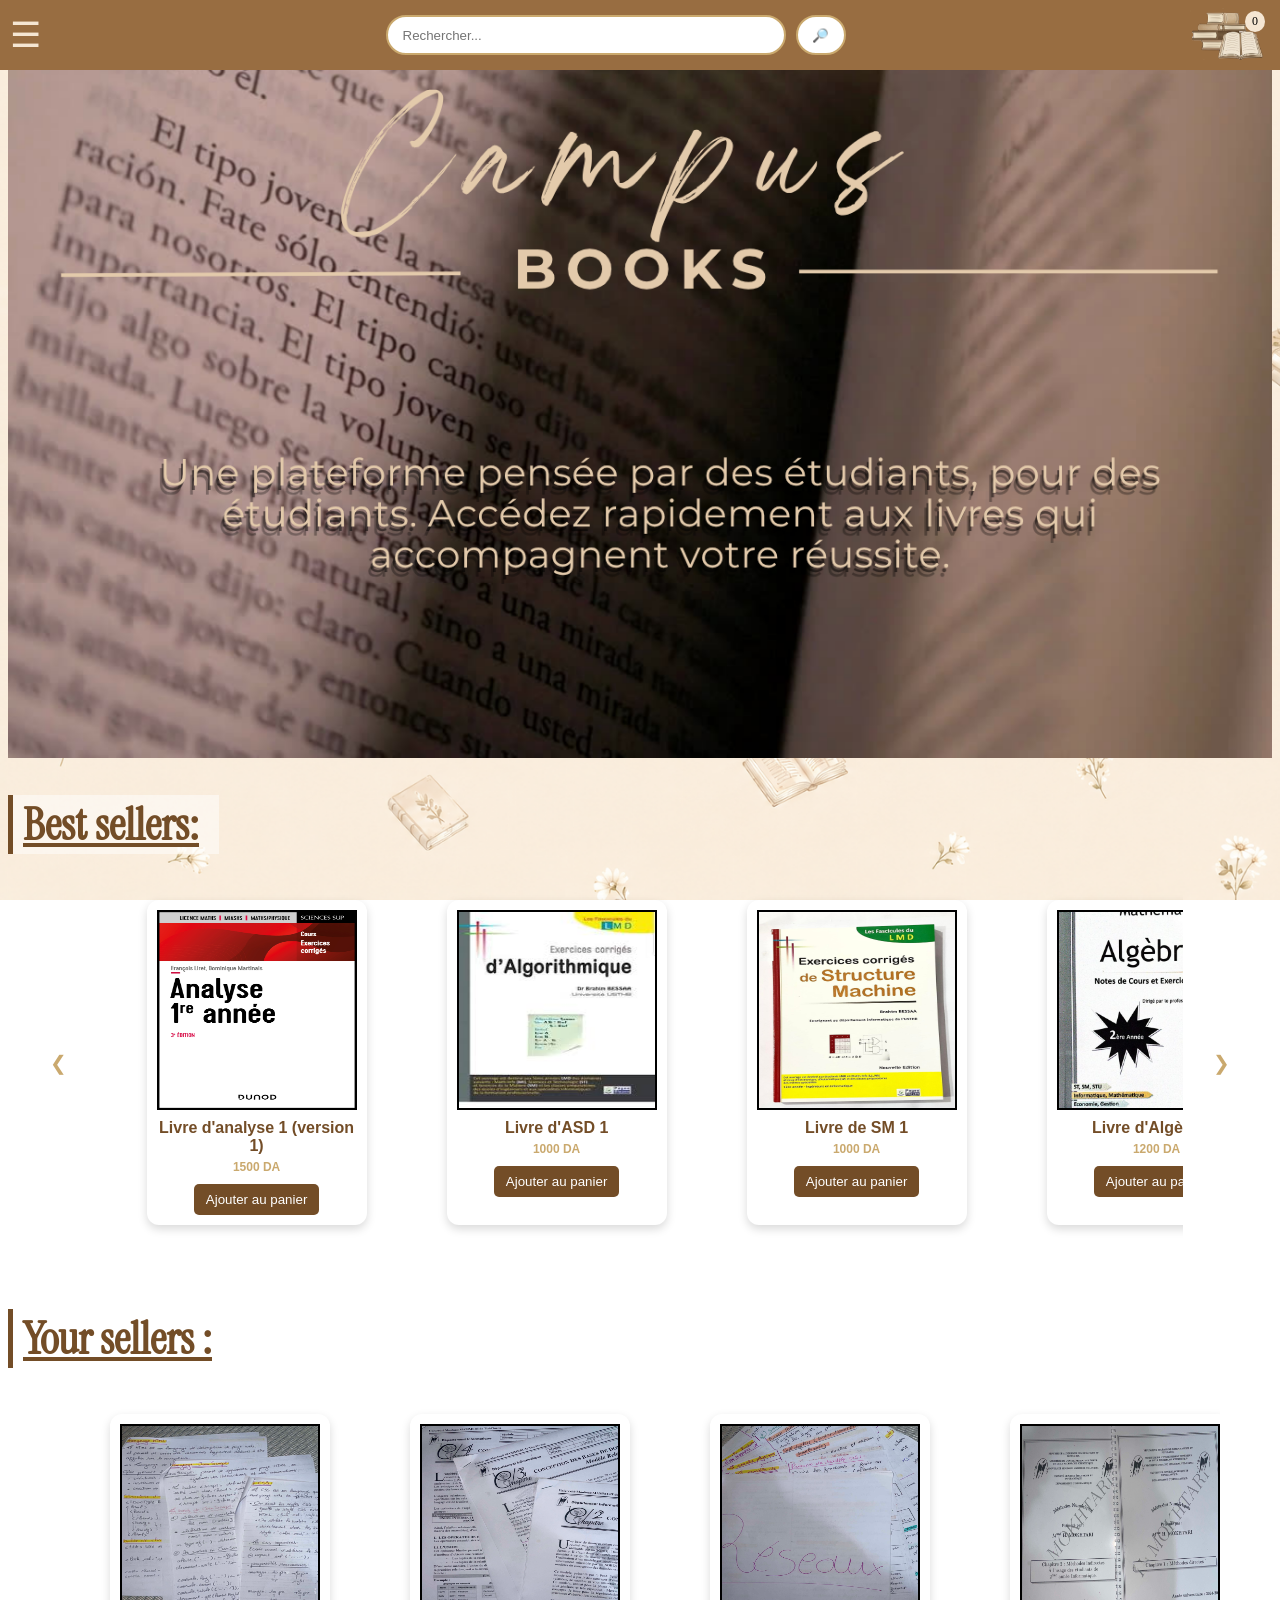
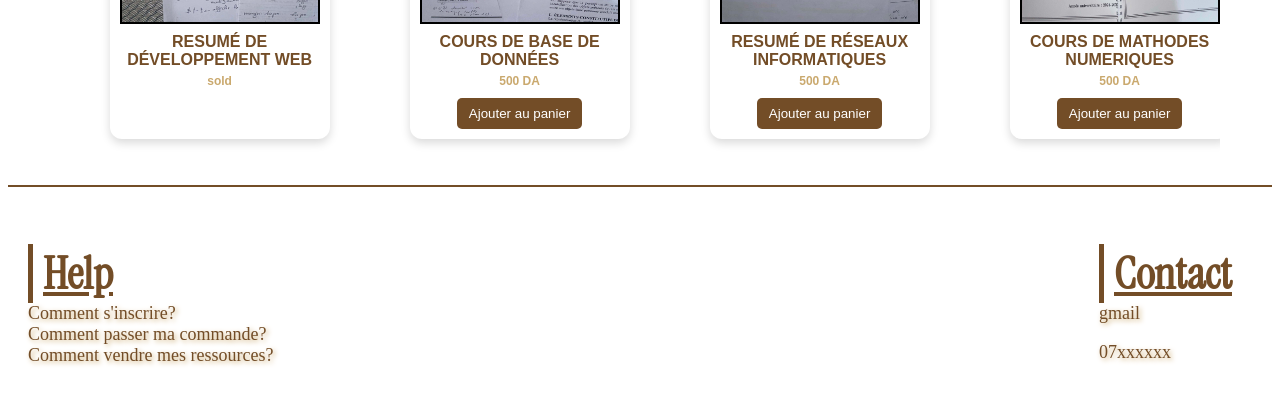
<file: index.html>
<!DOCTYPE html>
<html lang="en">
<head>
    <meta charset="UTF-8">
    <meta name="viewport" content="width=device-width, initial-scale=1.0">
    <title>PAGE ACCUEIL</title>
    <link rel="stylesheet" href="style/index.css">
</head>
<body>
    <!--menu de navigation-->
    <div class="contain">
        <div class="menu-nav">
            <nav>
                <div class="menu-btn" id="menuBtn">
                    ☰
                </div>
            </nav>
            <div class="menu" id="menu">
                <a href="index.html">Accueil</a>
                <a href="content/connexion.html" id="btnConnexion" target="_blank">Connexion</a>
                <a href="#" id="btnDeconnexion" style="display:none;">Déconnexion</a>
                <a href="content/produits.html">Tous les livres</a>
                <a href="content/vendre.html" target="_blank">Vendre</a>
                <a href="#help">Help</a>
                <a href="#contact">Contact</a>
            </div>
        </div>
        <div class="recherche ">
            <input type="text" id="recherche" placeholder="Rechercher...">
            <button type="submit">🔎</button>
        </div>
        <div class="panier">
            <a href="content/panier.html" class="cart-icon">
                    <img src="pics/backgrounds/book.png" width="80" height="80" id="img-panier">
                    <span id="cartCount">0</span>
            </a>
        </div>
    </div>

    <div class="image-accueil">
        <img src="pics/backgrounds/livvreAcueil.png" alt="Image d'accueil">
    </div>
    <!--haut-->
    <!--h1>Campus</h1>
    <p id="desc">UMMTO LIB rassemble tout le nécessaire pour réussir vos études en informatique : livres scolaires, résumés de cours et ressources utiles. Achetez, partagez et valorisez vos propres contenus au sein d'une communauté étudiante.</p>
-->
    <!--livres-->
    <h2>Best sellers: </h2>
    <div class="slider-container">
        <button class="arrow left" onclick="scrollBooks(-0.5)">❮</button>

        <div class="books-wrapper" id="booksWrapper">
            <div class="books">
                <figure class="book">
                    <img src="pics/BOOKS/L1_ANALYSE1.jpg" alt="livre analyse 1 version 1" width="200" height="200"> 
                    <figcaption>
                        <b>Livre d'analyse 1 (version 1)</b><br>
                        <span class="prix">1500 DA</span>
                    </figcaption>
                    <button class="add-to-cart" onclick="addToCart('Livre d\'analyse 1 (version 1)', 1500)">Ajouter au panier</button>
                </figure>
           
                <figure class="book">
                    <img src="pics/BOOKS/L1_ASD1.jpg" alt="livre d'ASD 1" width="200" height="200"> 
                    <figcaption>
                        <b>Livre d'ASD 1 </b><br>
                        <span class="prix">1000 DA</span>
                    </figcaption>
                    <button class="add-to-cart" onclick="addToCart('Livre d\'ASD 1 ', 1000)">Ajouter au panier</button>
                </figure>
             
                <figure class="book">
                    <img src="pics/BOOKS/L1_SM1.jpg" alt="livre de SM 1" width="200" height="200"> 
                    <figcaption>
                        <b>Livre de SM 1</b><br>
                        <span class="prix">1000 DA</span>
                    </figcaption>
                    <button class="add-to-cart" onclick="addToCart('Livre de SM 1', 1000)">Ajouter au panier</button>
                </figure>
                
                <figure class="book">
                    <img src="pics/BOOKS/L1_ALGEBRE2.jpg" alt="livre d'Algèbre 2" width="200" height="200"> 
                    <figcaption>
                        <b>Livre d'Algèbre 2</b><br>
                        <span class="prix">1200 DA</span>
                    </figcaption>
                    <button class="add-to-cart" onclick="addToCart('Livre d\'Algèbre 2', 1200)">Ajouter au panier</button>
                </figure>
                
                <figure class="book">
                    <img src="pics/BOOKS/L2_REZ.jpg" alt="livre de réseaux informatiques" width="200" height="200"> 
                    <figcaption>
                        <b>Livre de Réseaux Informatiques</b><br>
                        <span class="prix">1000 DA</span>
                    </figcaption>
                    <button class="add-to-cart" onclick="addToCart('Livre de Réseaux Informatiques', 1000)">Ajouter au panier</button>
                </figure>
                
                <figure class="book">
                    <img src="pics/BOOKS/L2_THL.jpg" alt="livre de théorie des langages" width="200" height="200"> 
                    <figcaption>
                        <b>Livre de Théorie des Langages</b><br>
                        <span class="prix">1000 DA</span>
                    </figcaption>
                    <button class="add-to-cart" onclick="addToCart('Livre de Théorie des Langages', 1000)">Ajouter au panier</button>
                </figure>
            </div>
        </div> 

        <button class="arrow right" onclick="scrollBooks(0.5)">❯</button>
    </div>

    <h2>Your sellers :</h2>

<div class="slider-container sellers-slider">
    <button class="arrow left" onclick="scrollSellers(-0.5)">❮</button>

    <div class="books-wrapper" id="sellersWrapper">
        <div class="books">
            <figure class="book">
                <img src="pics/BOOKS/RESUME_DEV (1).jpg" alt="resumé de développement web" width="200" height="200">
                <figcaption>
                    <b>RESUMÉ DE DÉVELOPPEMENT WEB</b><br>
                    <span class="prix">sold</span>
                </figcaption>
            </figure>

            <figure class="book">
                <img src="pics/BOOKS/COURS_BDD.jpg" alt="cours de base de données" width="200" height="200">
                <figcaption>
                    <b>COURS DE BASE DE DONNÉES</b><br>
                    <span class="prix">500 DA</span>
                </figcaption>
                <button class="add-to-cart" onclick="addToCart('COURS DE BASE DE DONNÉES', 500)">Ajouter au panier</button>
            </figure>

            <figure class="book">
                <img src="pics/BOOKS/RESUME_REZ.jpg" alt="resumé de réseaux informatiques" width="200" height="200">
                <figcaption>
                    <b>RESUMÉ DE RÉSEAUX INFORMATIQUES</b><br>
                    <span class="prix">500 DA</span>
                </figcaption>
                <button class="add-to-cart" onclick="addToCart('RESUMÉ DE RÉSEAUX INFORMATIQUES', 500)">Ajouter au panier</button>
            </figure>

            <figure class="book">
                <img src="pics/BOOKS/COURS_MN.jpg" alt="cours de mathodes numeriques" width="200" height="200">
                <figcaption>
                    <b>COURS DE MATHODES NUMERIQUES</b><br>
                    <span class="prix">500 DA</span>
                </figcaption>
                <button class="add-to-cart" onclick="addToCart('COURS DE MATHODES NUMERIQUES', 500)">Ajouter au panier</button>
            </figure>
        </div>
    </div>

    <button class="arrow right" onclick="scrollSellers(0.5)">❯</button>
</div>

    <div class="container">
        <div class="gauche">
            <h2 id="help">Help</h2>
            <a href="content/aide.html#inss" target="_blank">Comment s'inscrire?</a><br>
            <a href="content/aide.html#cmmd" target="_blank">Comment passer ma commande?</a><br>
            <a href="content/aide.html#sll" target="_blank">Comment vendre mes ressources?</a><br>
        </div>
        <div class="droit">
            <h2 id="contact">Contact</h2>
            <a href="ppp">gmail</a>
            <p>07xxxxxx</p>
        </div>
    </div>

    <script src="javascript/index.js"></script>

</body>
</html>
</file>
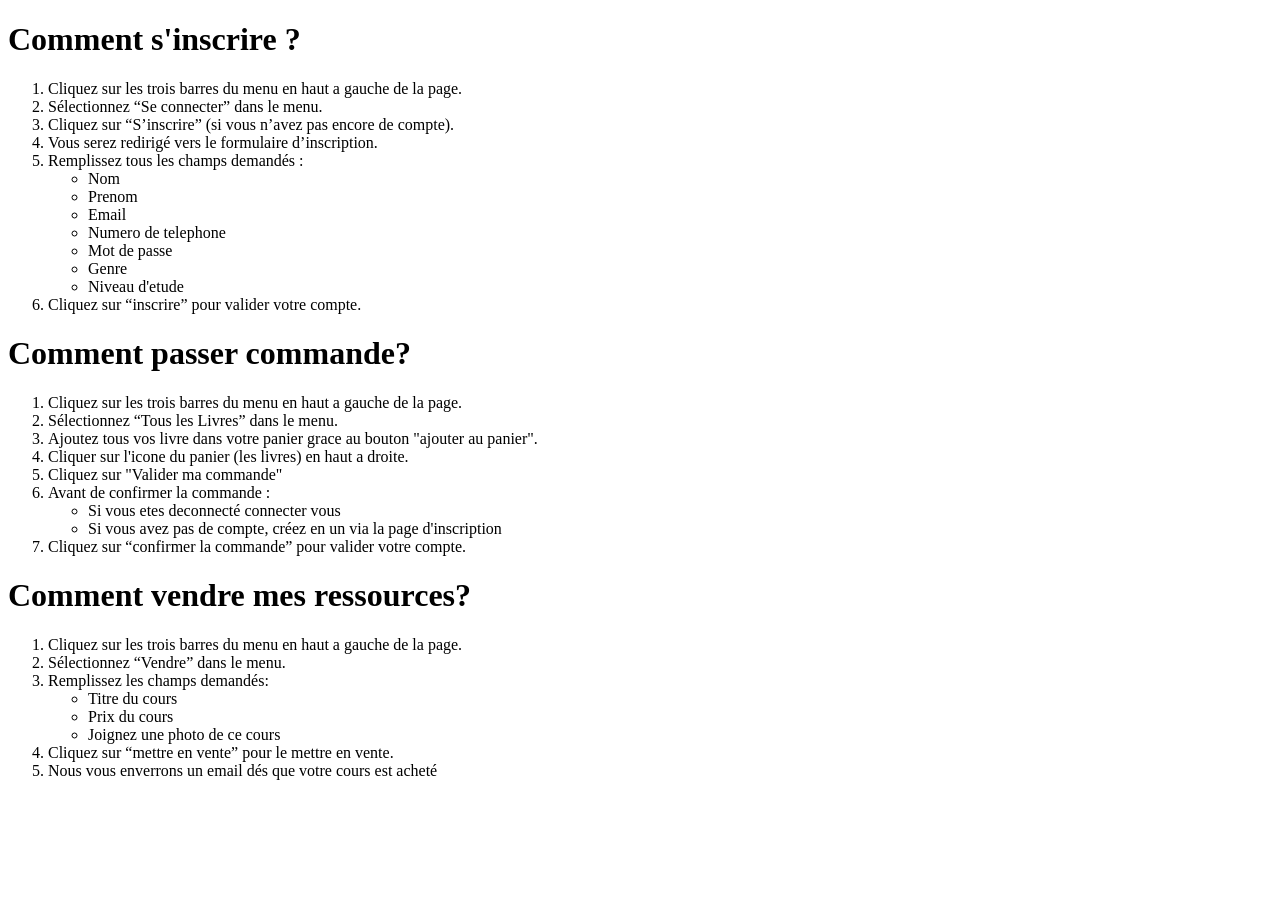
<file: content/aide.html>
<!DOCTYPE html>
<html>
    <head>
        <meta charset="UTF-8">
        <meta name="viewport" content="width=device-width, initial-scale=1.0">
        <title>PAGE D'AIDE</title>
    </head>
    <body>
        <h1 id="inss">Comment s'inscrire ?</h1>
        <ol>
            <li>Cliquez sur les trois barres du menu en haut a gauche de la page.</li>
            <li>Sélectionnez “Se connecter” dans le menu.</li>
            <li>Cliquez sur “S’inscrire” (si vous n’avez pas encore de compte).</li>
            <li>Vous serez redirigé vers le formulaire d’inscription.</li>
            <li>Remplissez tous les champs demandés :
                <ul>
                    <li>Nom</li>
                    <li>Prenom</li>
                    <li>Email</li>
                    <li>Numero de telephone</li>
                    <li>Mot de passe</li>
                    <li>Genre</li>
                    <li>Niveau d'etude</li>
                </ul>
            </li>
            <li>Cliquez sur “inscrire” pour valider votre compte.</li>
        </ol>

        <h1 id="cmmd">Comment passer commande?</h1>
        <ol>
            <li>Cliquez sur les trois barres du menu en haut a gauche de la page.</li>
            <li>Sélectionnez “Tous les Livres” dans le menu.</li>
            <li>Ajoutez tous vos livre dans votre panier grace au bouton "ajouter au panier".</li>
            <li>Cliquer sur l'icone du panier (les livres) en haut a droite.</li>
            <li>Cliquez sur "Valider ma commande"</li>
            <li>Avant de confirmer la commande :
                <ul>
                    <li>Si vous etes deconnecté connecter vous</li>
                    <li>Si vous avez pas de compte, créez en un via la page d'inscription</li>
                </ul>
            </li>
            <li>Cliquez sur “confirmer la commande” pour valider votre compte.</li>
        </ol>

        <h1 id="sll">Comment vendre mes ressources?</h1>
        <ol>
            <li>Cliquez sur les trois barres du menu en haut a gauche de la page.</li>
            <li>Sélectionnez “Vendre” dans le menu.</li>
            <li>Remplissez les champs demandés: 
                <ul>
                    <li>Titre du cours</li>
                    <li>Prix du cours</li>
                    <li>Joignez une photo de ce cours</li>
                </ul>
            </li>
            <li>Cliquez sur “mettre en vente” pour le mettre en vente.</li>
            <li>Nous vous enverrons un email dés que votre cours est acheté</li>
        </ol>
    </body>
</html>
</file>
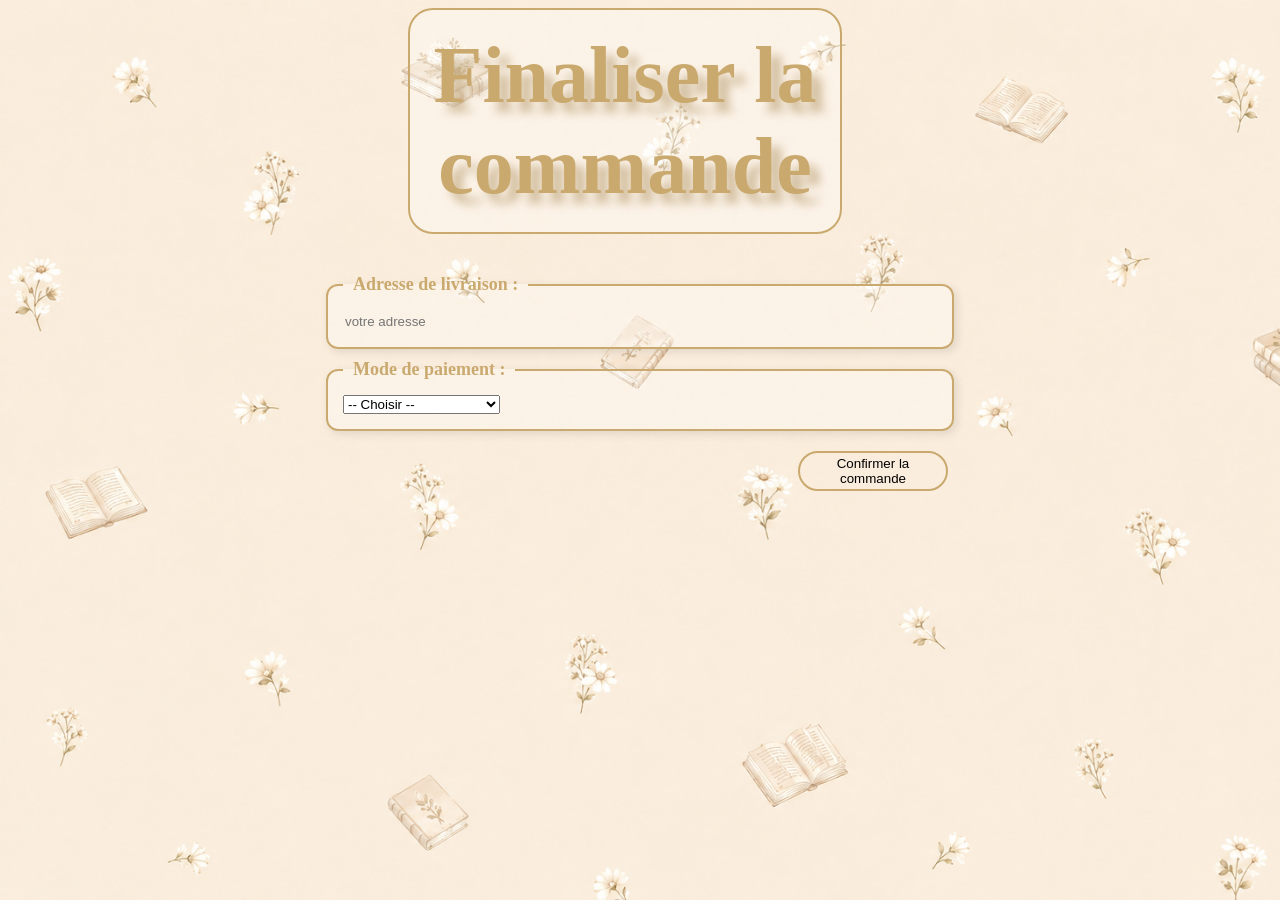
<file: content/commande.html>
<!DOCTYPE html>
<html lang="fr">
<head>
    <meta charset="UTF-8">
    <meta name="viewport" content="width=device-width, initial-scale=1.0">
    <title>Commande</title>
    <link rel="stylesheet" href="../style/formulaire.css">
</head>
<body>

<h1>Finaliser la commande</h1>

<div class="centre">

    <fieldset>
        <legend>Adresse de livraison :</legend>
        <input type="text" id="adresse" name="adresse" placeholder="votre adresse">
    </fieldset>

    <fieldset>
        <legend>Mode de paiement :</legend>
        <select id="paiement" onchange="afficherCarte()">
        <option value="">-- Choisir --</option>
        <option value="cash">Paiement à la livraison</option>
        <option value="card">Carte bancaire</option>
    </select>
    </fieldset>

    <div id="carteSection" style="display:none;">
        <fieldset>
            <legend>Numéro de carte :</legend>
            <input type="text" id="numCarte" placeholder="1234 5678 9012 3456">
        </fieldset>

        <fieldset>
            <legend>Date d'expiration :</legend>
            <input type="month" id="exp">
        </fieldset>
        
        <fieldset>
            <legend>CVV ::</legend>
            <input type="text" id="cvv" placeholder="123">
        </fieldset>
    </div>

    <button onclick="confirmerCommande()">Confirmer la commande</button>

</div>

<script src="../javascript/commande.js"></script>

</body>
</html>
</file>
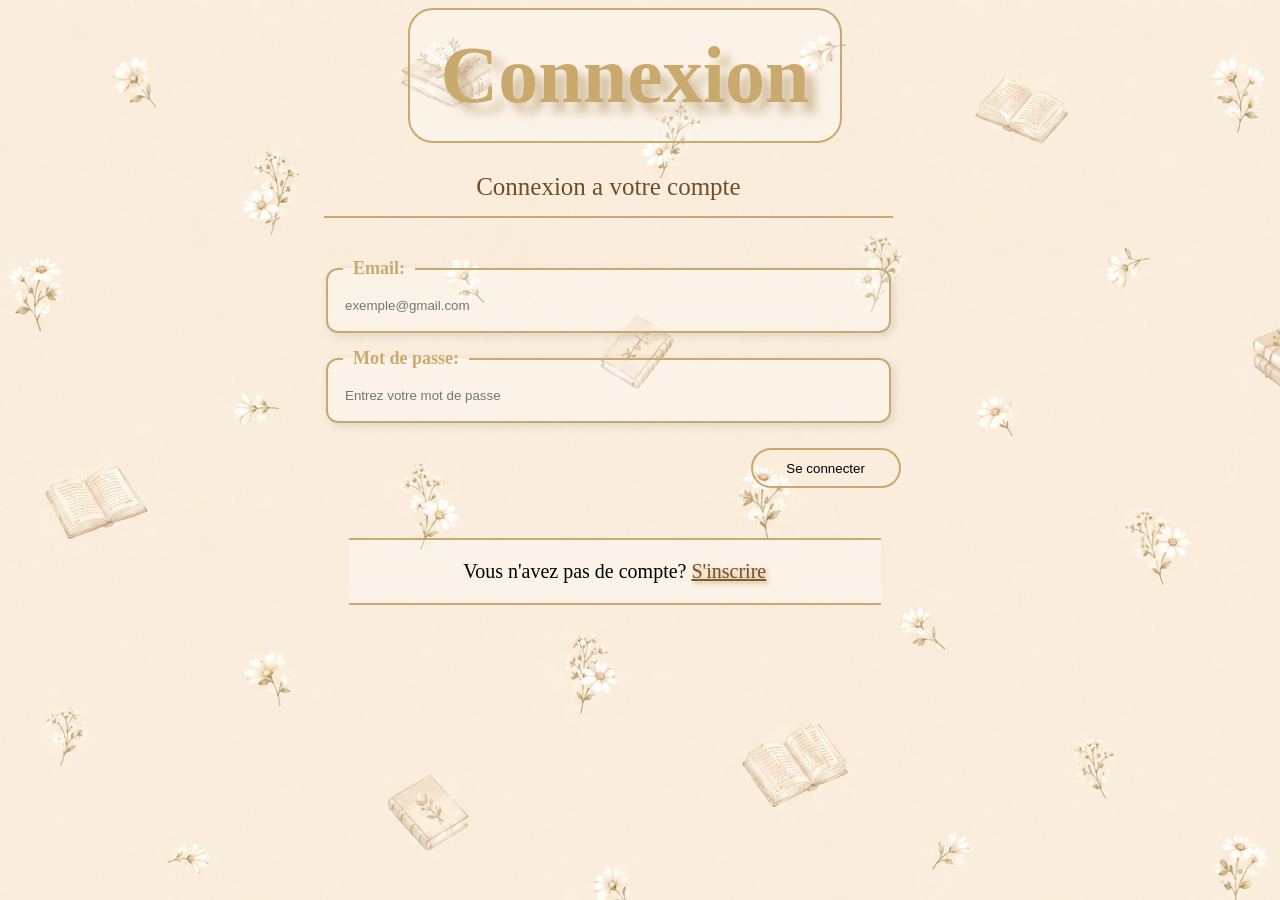
<file: content/connexion.html>
<!DOCTYPE html>
<html lang="en">
    <head>
        <meta charset="UTF-8">
        <meta name="viewport" content="width=device-width, initial-scale=1.0">
        <title>PAGE CONNEXION</title>
        <link rel="stylesheet" href="../style/formulaire.css">
    </head>
    <body>
        <h1>Connexion</h1>
        <div class="centre">
            <form action="" method="post">
                <p>Connexion a votre compte</p>
                <fieldset>
                    <legend>Email:</legend>
                    <input type="email" id="email" name="email" placeholder="exemple@gmail.com"> 
                </fieldset>
                <fieldset>
                    <legend>Mot de passe:</legend>
                    <input type="password" id="password" name="password" placeholder="Entrez votre mot de passe" required>
                </fieldset>
                <button type="submit">Se connecter</button>
            </form>
            <div class="messages">
                <p>Vous n'avez pas de compte? <a href="inscription.html" target="_blank">S'inscrire</a></p>
            </div>
        </div>
        <script src="../javascript/formulaire.js"></script>
    </body>

</html>
</file>
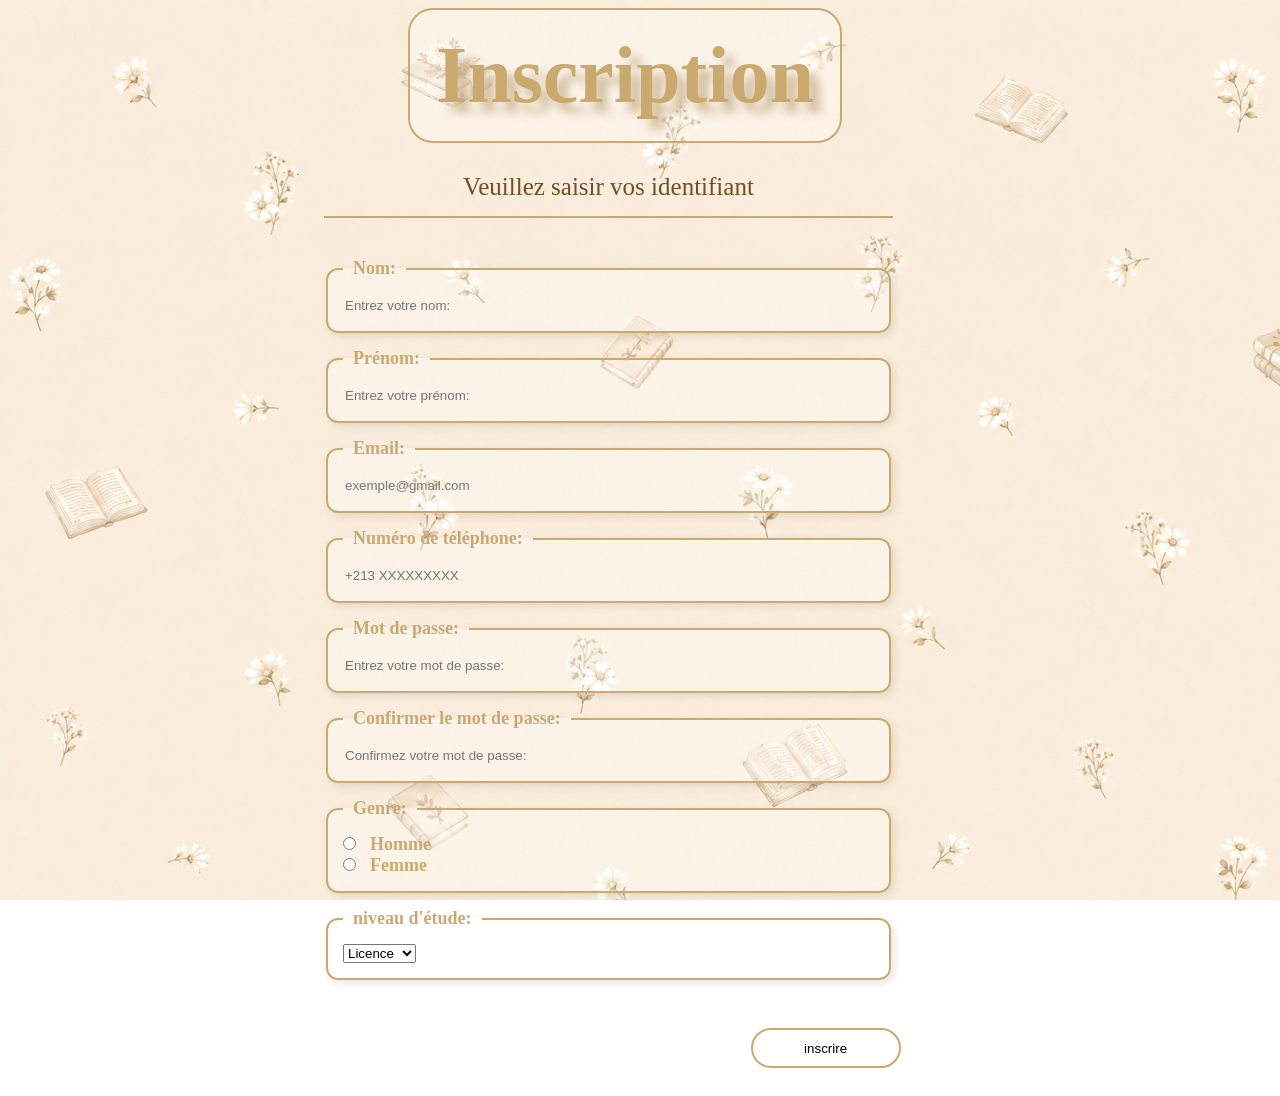
<file: content/inscription.html>
<!DOCTYPE html>
<html lang="en">
    <head>
        <meta charset="UTF-8">
        <meta name="viewport" content="width=device-width, initial-scale=1.0">
        <title>PAGE INSCRIPTION</title>
        <link rel="stylesheet" href="../style/formulaire.css">
    </head>
        <body>
            <h1>Inscription</h1>
            <div class="centre ">
            <form action="#" method="post">  
                <p>Veuillez saisir vos identifiant </p>
                <fieldset>
                    <legend>Nom:</legend>
                    <input type="text" id="nom" name="nom" placeholder="Entrez votre nom:">
                </fieldset>
                <fieldset>
                    <legend>Prénom:</legend>
                    <input type="text" id="prenom" name="prenom" placeholder="Entrez votre prénom:">
                </fieldset>
                <fieldset>
                    <legend>Email:</legend>
                    <input type="email" id="email" name="email" placeholder="exemple@gmail.com"> 
                </fieldset>
                <fieldset>
                    <legend>Numéro de téléphone:</legend>
                    <input type="tel" id="numero" name="numero" placeholder="+213 XXXXXXXXX">
                </fieldset>
                <fieldset>
                    <legend>Mot de passe:</legend>
                    <input type="password" id="password" name="password" placeholder="Entrez votre mot de passe:">
                </fieldset>
                <fieldset>
                    <legend>Confirmer le mot de passe:</legend>
                    <input type="password" id="confirm_password" name="confirm_password" placeholder="Confirmez votre mot de passe:">
                </fieldset>
                <fieldset>
                    <legend>Genre:</legend>
                    <input type="radio" id="homme" name="genre" value="homme">
                    <label for ="homme">Homme</label>
                    <br>
                    <input type="radio" id="femme" name="genre" value="femme">
                    <label for="femme">Femme</label>
                </fieldset>
                <fieldset>
                    <legend>niveau d'étude:</legend>
                    <select id="niveau" name="niveau">
                        <option value="Licence">Licence</option>
                        <option value="Master">Master</option>
                        <option value="Doctorat">Doctorat</option>
                    </select>
                </fieldset>
                <br>
                
                <button type="submit">inscrire</button>
            </form>
        </div>
        <script src="../javascript/formulaire.js"></script>
    </body>
</html>
</file>
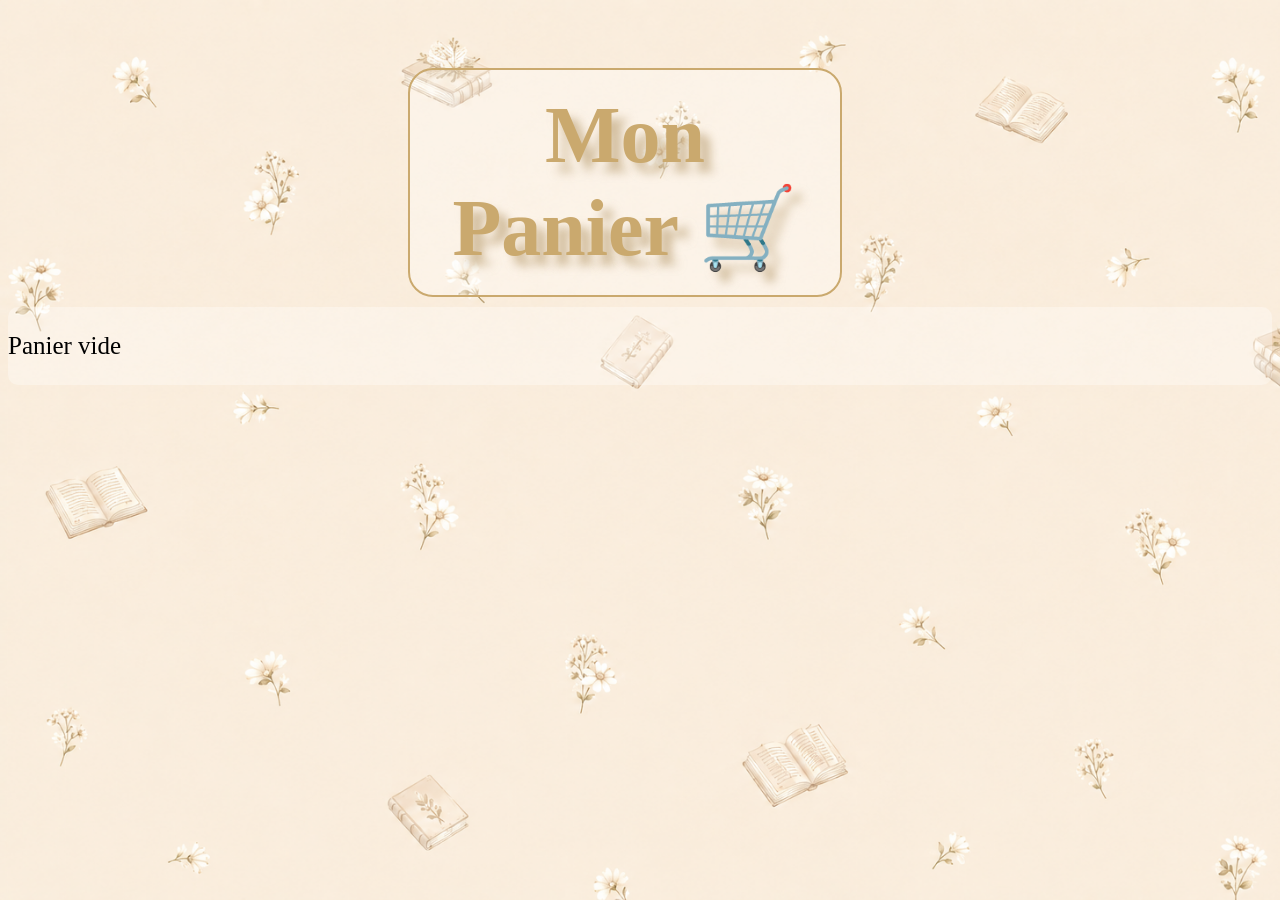
<file: content/panier.html>
<!DOCTYPE html>
<html lang="en">
<head>
    <meta charset="UTF-8">
    <meta name="viewport" content="width=device-width, initial-scale=1.0">
    <title>Mon Panier</title>
    <link rel="stylesheet" href="../style/panier.css">
</head>
<body>

<h1>Mon Panier 🛒</h1>

<div id="cartItems"></div>

<script src="../javascript/panier.js"></script>

</body>
</html>
</file>
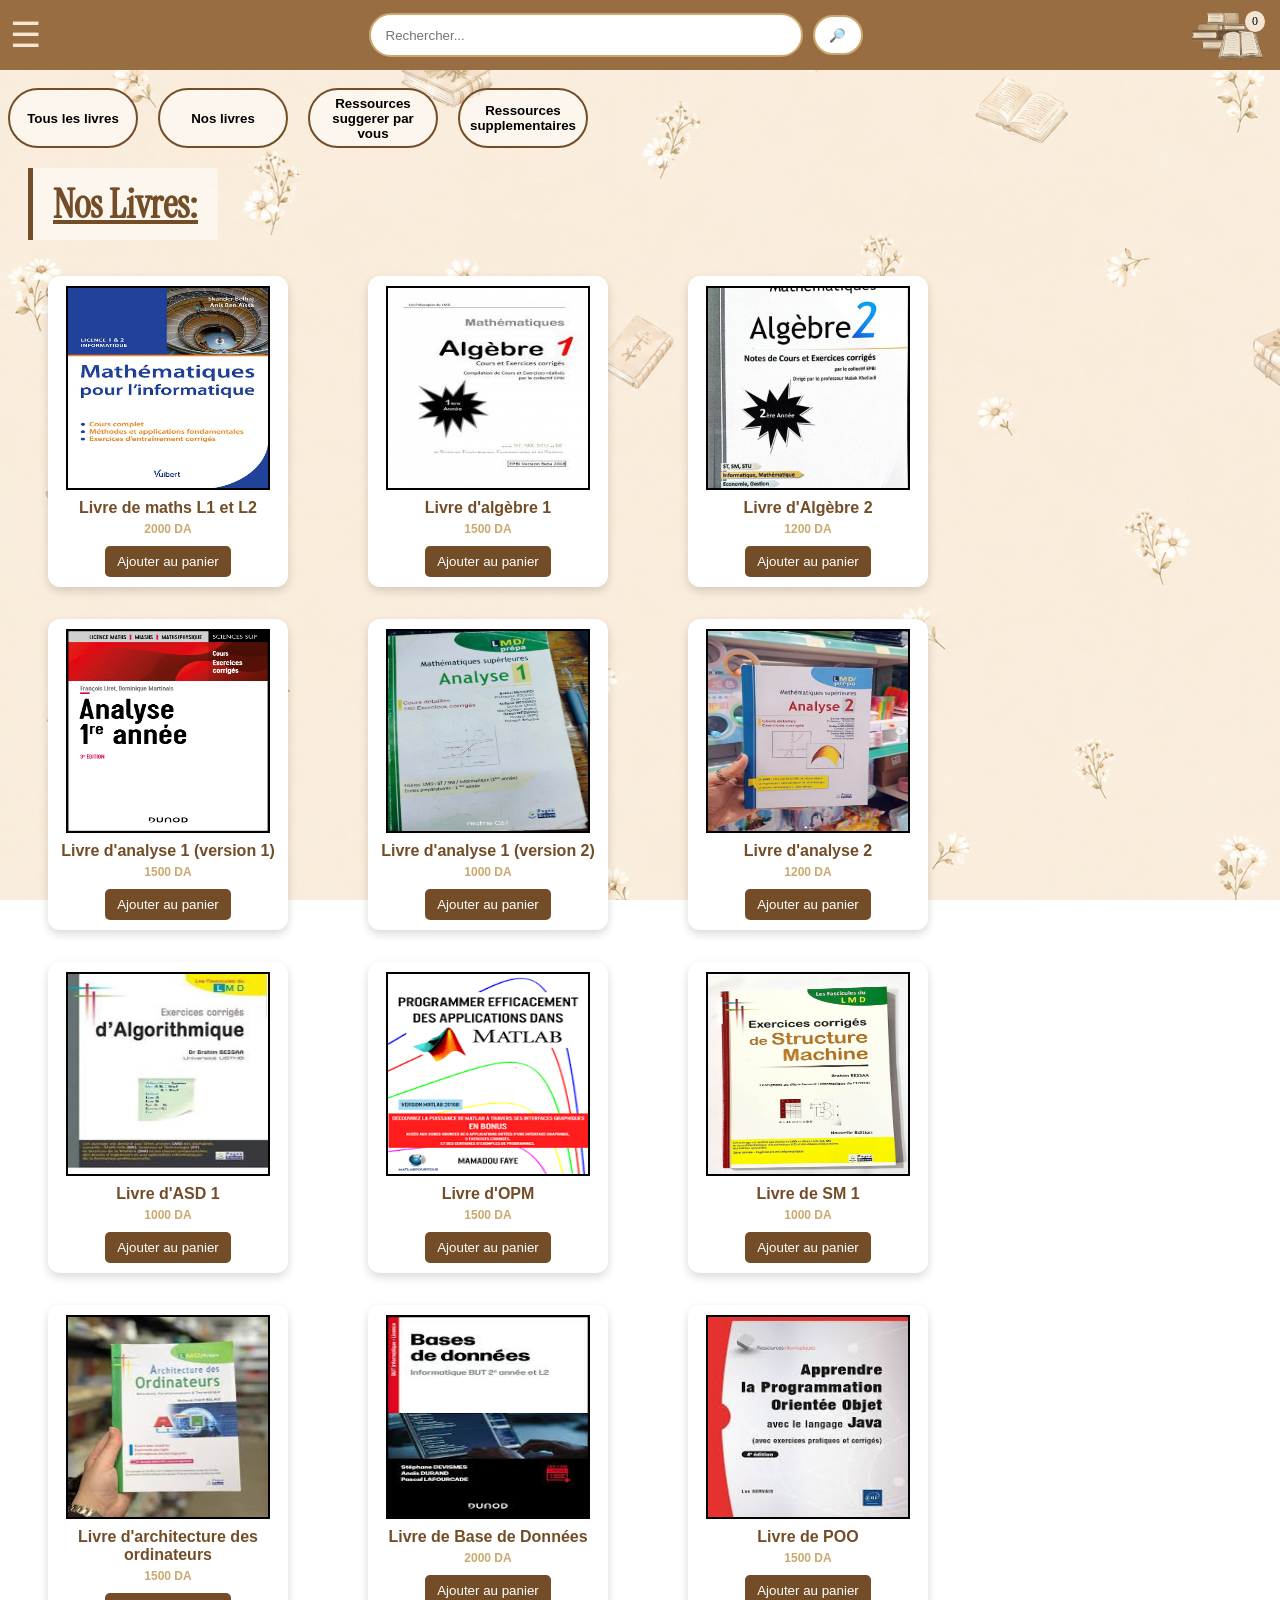
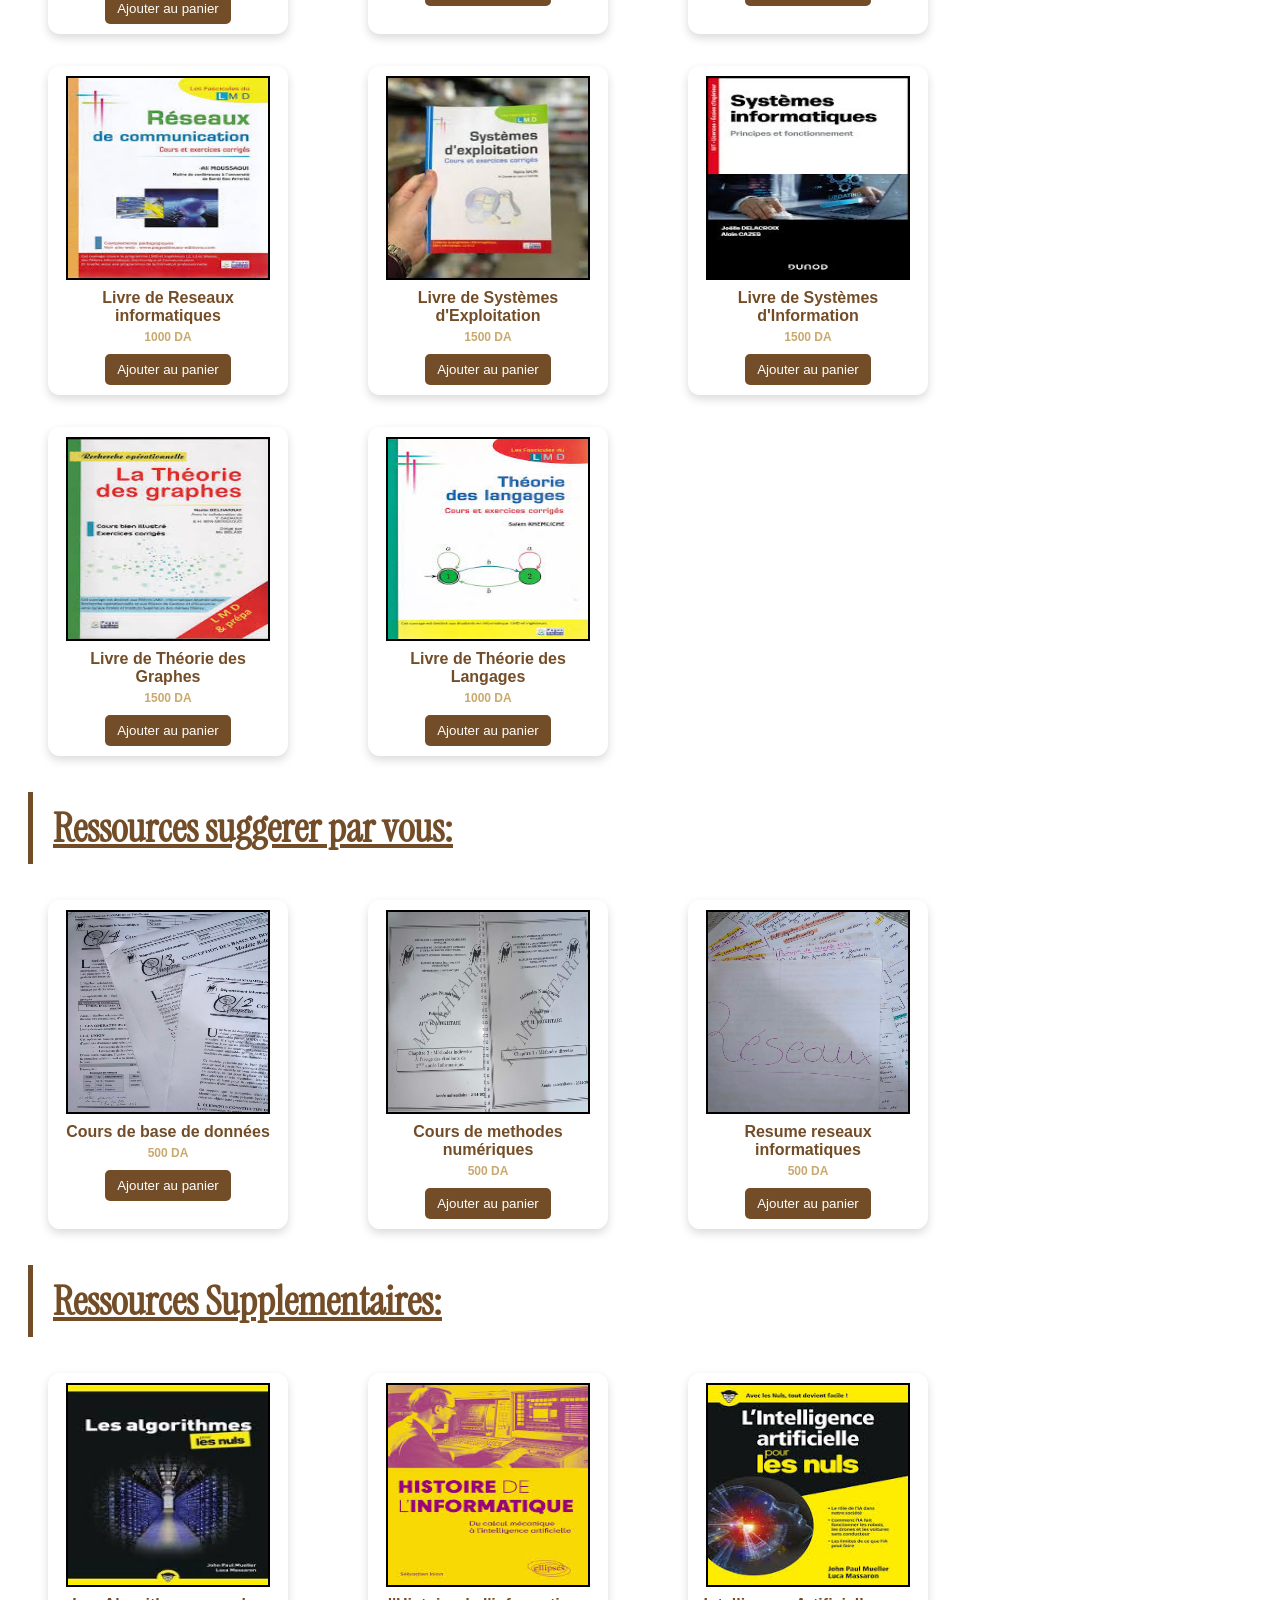
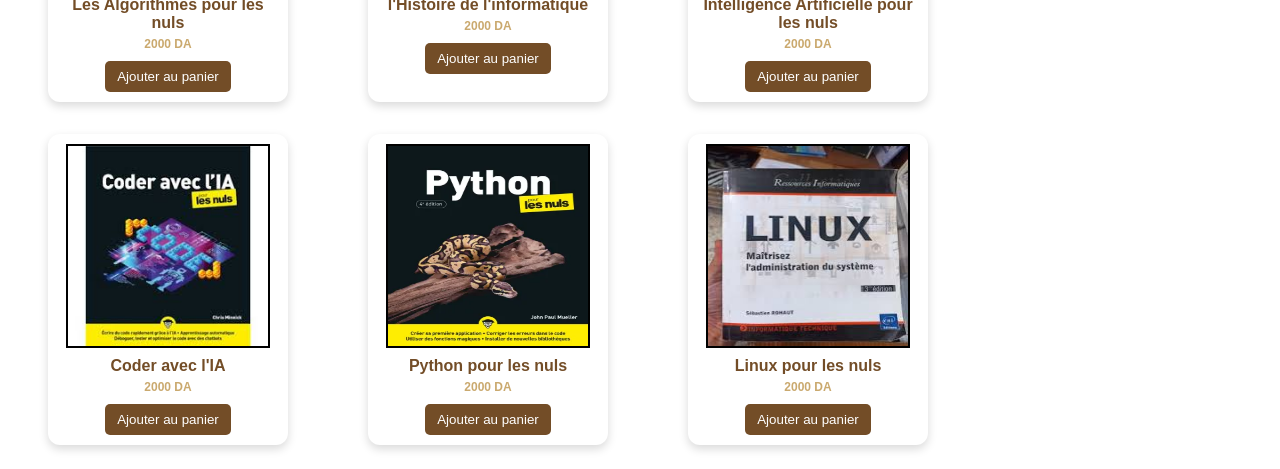
<file: content/produits.html>
<!DOCTYPE html>
<html>
    <head>
        <meta charset="UTF-8">
        <meta name="viewport" content="width=device-width, initial-scale=1.0">
        <title>PAGE PRODUITS</title>
        <link rel="stylesheet" href="../style/produits.css">
    </head>
    <body>
        <div class="contain">
        <div class="menu-nav">
            <nav>
                <div class="menu-btn" id="menuBtn">
                    ☰
                </div>
            </nav>
            <div class="menu" id="menu">
                <a href="../index.html">Accueil</a>
                <a href="../content/connexion.html" target="_blank">Connexion</a>
                <a href="../content/produits.html">Tous les livres</a>
                <a href="../content/vendre.html" target="_blank">Vendre</a>
                <a href="../index.html#help" target="_blank">Help</a>
                <a href="../index.html#contact" target="_blank">Contact</a>
            </div>
        </div>
        <div class="recherche ">
            <input type="text" id="recherche" placeholder="Rechercher...">
            <button type="submit">🔎</button>
        </div>
        <div class="panier">
            <a href="../content/panier.html" class="cart-icon">
                    <img src="../pics/backgrounds/book.png" width="80" height="80" id="img-panier">
                    <span id="cartCount">0</span>
            </a>
        </div>
    </div>
        <form class="categorie">
            <button type="button" class="cat-btn" onclick="filterBooks('all')">Tous les livres</button>
            <button type="button" class="cat-btn" onclick="filterBooks('nos-livres')">Nos livres</button>
            <button type="button" class="cat-btn" onclick="filterBooks('vendeurs')">Ressources suggerer par vous</button>
            <button type="button" class="cat-btn" onclick="filterBooks('supp')">Ressources supplementaires</button>
        </form>

    <section id="section-nos-livres">
        <h1>Nos Livres:</h1>
        <div class="books" id="nos-livres">
                <figure class="book">
                    <img src="../pics/BOOKS/L1.L2_MATHS.jpg" alt="livre maths L1 et L2" width="200" height="200"> 
                    <figcaption>
                        <b>Livre de maths L1 et L2</b><br>
                        <span class="prix">2000 DA</span>
                    </figcaption>
                    <button class="add-to-cart" onclick="addToCart('Livre de maths L1 et L2',2000)">Ajouter au panier</button>
                </figure>
                       
                <figure class="book">
                    <img src="../pics/BOOKS/L1_ALGEBRE1.jpg" alt="livre d'algèbre 1" width="200" height="200"> 
                    <figcaption>
                        <b>Livre d'algèbre 1</b><br>
                        <span class="prix">1500 DA</span>
                    </figcaption>
                    <button class="add-to-cart" onclick="addToCart('Livre d\'algèbre 1',1500)">Ajouter au panier</button>
                </figure>

                <figure class="book">
                    <img src="../pics/BOOKS/L1_ALGEBRE2.jpg" alt="livre d'algèbre 2" width="200" height="200"> 
                    <figcaption>
                        <b>Livre d'Algèbre 2</b><br>
                        <span class="prix">1200 DA</span>
                    </figcaption>
                    <button class="add-to-cart" onclick="addToCart('Livre d\'Algèbre 2',1200)">Ajouter au panier</button>
                </figure>

                <figure class="book">
                    <img src="../pics/BOOKS/L1_ANALYSE1.jpg" alt="livre d'analyse 1 version 1" width="200" height="200"> 
                    <figcaption>
                        <b>Livre d'analyse 1 (version 1)</b><br>
                        <span class="prix">1500 DA</span>
                    </figcaption>
                    <button class="add-to-cart" onclick="addToCart('Livre d\'analyse 1 (version 1)',1500)">Ajouter au panier</button>
                </figure>


                <figure class="book">
                    <img src="../pics/BOOKS/L1_ANALYSE1 (2).jpg" alt="livre d'analyse 1 version 2" width="200" height="200"> 
                    <figcaption>
                        <b>Livre d'analyse 1 (version 2)</b><br>
                        <span class="prix">1000 DA</span>
                    </figcaption>
                    <button class="add-to-cart" onclick="addToCart('Livre d\'analyse 1 (version 2)',1000)">Ajouter au panier</button>
                </figure>
                
                <figure class="book">
                    <img src="../pics/BOOKS/L1_ANALYSE2.jpg" alt="livre d'analyse 2" width="200" height="200"> 
                    <figcaption>
                        <b>Livre d'analyse 2</b><br>
                        <span class="prix">1200 DA</span>
                    </figcaption>
                    <button class="add-to-cart" onclick="addToCart('Livre d\'analyse 2',1200)">Ajouter au panier</button>
                </figure>
                
                <figure class="book">
                    <img src="../pics/BOOKS/L1_ASD1.jpg" alt="livre d'ASD 1" width="200" height="200"> 
                    <figcaption>
                        <b>Livre d'ASD 1 </b><br>
                        <span class="prix">1000 DA</span>
                    </figcaption>
                    <button class="add-to-cart" onclick="addToCart('Livre d\'ASD 1 ',1000)">Ajouter au panier</button>
                </figure>
             
                 <figure class="book">
                    <img src="../pics/BOOKS/L1_OPM.png" alt="livre d'OPM" width="200" height="200"> 
                    <figcaption>
                        <b>Livre d'OPM</b><br>
                        <span class="prix">1500 DA</span>
                    </figcaption>
                    <button class="add-to-cart" onclick="addToCart('Livre d\'OPM',1500)">Ajouter au panier</button>
                </figure>

                <figure class="book">
                    <img src="../pics/BOOKS/L1_SM1.jpg" alt="livre de SM 1" width="200" height="200"> 
                    <figcaption>
                        <b>Livre de SM 1</b><br>
                        <span class="prix">1000 DA</span>
                    </figcaption>
                    <button class="add-to-cart" onclick="addToCart('Livre de SM 1',1000)">Ajouter au panier</button>
                </figure>
                
                <figure class="book">
                    <img src="../pics/BOOKS/L2_ARCHI.jpg" alt="livre d'architecture des ordinateurs" width="200" height="200"> 
                    <figcaption>
                        <b>Livre d'architecture des ordinateurs</b><br>
                        <span class="prix">1500 DA</span>
                    </figcaption>
                    <button class="add-to-cart" onclick="addToCart('Livre d\'architecture des ordinateurs',1500)">Ajouter au panier</button>
                </figure>

                <figure class="book">
                    <img src="../pics/BOOKS/L2_BDD.jpg" alt="livre de base de données" width="200" height="200"> 
                    <figcaption>
                        <b>Livre de Base de Données</b><br>
                        <span class="prix">2000 DA</span>
                    </figcaption>
                    <button class="add-to-cart" onclick="addToCart('Livre de Base de Données',2000 )">Ajouter au panier</button>
                </figure>

                <figure class="book">
                    <img src="../pics/BOOKS/L2_POO.jpg" alt="livre de programmation orientée objet" width="200" height="200"> 
                    <figcaption>
                        <b>Livre de POO</b><br>
                        <span class="prix">1500 DA</span>
                    </figcaption>
                    <button class="add-to-cart" onclick="addToCart('Livre de Programmation Orientée Objet',1500)">Ajouter au panier</button>
                </figure>

                <figure class="book">
                    <img src="../pics/BOOKS/L2_REZ.jpg" alt="livre de reseaux informatiques" width="200" height="200"> 
                    <figcaption>
                        <b>Livre de Reseaux informatiques</b><br>
                        <span class="prix">1000 DA</span>
                    </figcaption>
                    <button class="add-to-cart" onclick="addToCart('Livre de Reseaux informatiques',1000)">Ajouter au panier</button>
                </figure>
                
                <figure class="book">
                    <img src="../pics/BOOKS/L2_SE.jpg" alt="Livre de Systèmes d'Exploitation" width="200" height="200"> 
                    <figcaption>
                        <b>Livre de Systèmes d'Exploitation</b><br>
                        <span class="prix">1500 DA</span>
                    </figcaption>
                    <button class="add-to-cart" onclick="addToCart('Livre de Systèmes d\'Exploitation',1500)">Ajouter au panier</button>
                </figure>

                <figure class="book">
                    <img src="../pics/BOOKS/L2_SI.jpg" alt="Livre de Systèmes d'Information" width="200" height="200"> 
                    <figcaption>
                        <b>Livre de Systèmes d'Information</b><br>
                        <span class="prix">1500 DA</span>
                    </figcaption>
                    <button class="add-to-cart" onclick="addToCart('Livre de Systèmes d\'Information',1500)">Ajouter au panier</button>
                </figure>

                <figure class="book">
                    <img src="../pics/BOOKS/L2_THG.jpg" alt="Livre de Théorie des Graphes" width="200" height="200"> 
                    <figcaption>
                        <b>Livre de Théorie des Graphes</b><br>
                        <span class="prix">1500 DA</span>
                    </figcaption>
                    <button class="add-to-cart" onclick="addToCart('Livre de Théorie des Graphes',1500)">Ajouter au panier</button>
                </figure>

                <figure class="book">
                    <img src="../pics/BOOKS/L2_THL.jpg" alt="livre de théorie des langages" width="200" height="200"> 
                    <figcaption>
                        <b>Livre de Théorie des Langages</b><br>
                        <span class="prix">1000 DA</span>
                    </figcaption>
                    <button class="add-to-cart" onclick="addToCart('Livre de Théorie des Langages',1000)">Ajouter au panier</button>
                </figure>
            </div>
        </section>
        
        <section id="section-vendeurs">
        <h1>Ressources suggerer par vous:</h1>
            <div class="books" id="vendeurs"> 
                <figure class="book">
                    <img src="../pics/BOOKS/COURS_BDD.jpg" alt="cours de base dde données" width="200" height="200"> 
                    <figcaption>
                        <b>Cours de base de données</b><br>
                        <span class="prix">500 DA</span>
                    </figcaption>
                    <button class="add-to-cart" onclick="addToCart('Cours de base de données',500)">Ajouter au panier</button>
                </figure>
                <figure class="book">
                    <img src="../pics/BOOKS/COURS_MN.jpg" alt="cours de methodes numériques" width="200" height="200"> 
                    <figcaption>
                        <b>Cours de methodes numériques</b><br>
                        <span class="prix">500 DA</span>
                    </figcaption>
                    <button class="add-to-cart" onclick="addToCart('Cours de methodes numériques',500)">Ajouter au panier</button>
                </figure>
                <figure class="book">
                    <img src="../pics/BOOKS/RESUME_REZ.jpg" alt="resumé reseaux informatiques" width="200" height="200"> 
                    <figcaption>
                        <b>Resume reseaux informatiques</b><br>
                        <span class="prix">500 DA</span>
                    </figcaption>
                    <button class="add-to-cart" onclick="addToCart('Resume reseaux informatiques',500)">Ajouter au panier</button>
                </figure>
            </div>
        </section>
            
        <section id="section-supp">
            <h1>Ressources Supplementaires:</h1>
            <div class="books" id="supp">
                <figure class="book">
                    <img src="../pics/BOOKS/LIVRE_SUPP_ASD.jpg" alt="livre supplementaire Les Algorithmes pour les nuls" width="200" height="200"> 
                    <figcaption>
                        <b>Les Algorithmes pour les nuls</b><br>
                        <span class="prix">2000 DA</span>
                    </figcaption>
                    <button class="add-to-cart" onclick="addToCart('Les Algorithmes pour les nuls',2000)">Ajouter au panier</button>
                </figure>
                <figure class="book">
                    <img src="../pics/BOOKS/LIVRE_SUPP_HIST.jpg" alt="livre supplementaire l'Histoire de l'informatique" width="200" height="200"> 
                    <figcaption>
                        <b>l'Histoire de l'informatique</b><br>
                        <span class="prix">2000 DA</span>
                    </figcaption>
                    <button class="add-to-cart" onclick="addToCart('l\'Histoire de l\'informatique',2000)">Ajouter au panier</button>
                </figure>
                <figure class="book">
                    <img src="../pics/BOOKS/LIVRE_SUPP_IA.jpg" alt="livre supplementaire Intelligence Artificielle pour les nuls" width="200" height="200"> 
                    <figcaption>
                        <b>Intelligence Artificielle pour les nuls</b><br>
                        <span class="prix">2000 DA</span>
                    </figcaption>
                    <button class="add-to-cart" onclick="addToCart('Intelligence Artificielle pour les nuls',2000)">Ajouter au panier</button>
                </figure>
                <figure class="book">
                    <img src="../pics/BOOKS/LIVRE_SUPP_IA2.jpg" alt="livre supplementaire Coder avec l'IA" width="200" height="200"> 
                    <figcaption>
                        <b>Coder avec l'IA</b><br>
                        <span class="prix">2000 DA</span>
                    </figcaption>
                    <button class="add-to-cart" onclick="addToCart('Coder avec l\'IA',2000)">Ajouter au panier</button>
                </figure>
                <figure class="book">
                    <img src="../pics/BOOKS/LIVRE_SUPP_PYTHON.webp" alt="livre supplementaire Python pour les nuls" width="200" height="200"> 
                    <figcaption>
                        <b>Python pour les nuls</b><br>
                        <span class="prix">2000 DA</span>
                    </figcaption>
                    <button class="add-to-cart" onclick="addToCart('Python pour les nuls',2000)">Ajouter au panier</button>
                </figure>
                <figure class="book">
                    <img src="../pics/BOOKS/LIVRE_SUPP_LINUX.jpg" alt="livre supplementaire Linux pour les nuls" width="200" height="200"> 
                    <figcaption>
                        <b>Linux pour les nuls</b><br>
                        <span class="prix">2000 DA</span>
                    </figcaption>
                    <button class="add-to-cart" onclick="addToCart('Linux pour les nuls',2000)">Ajouter au panier</button>
                </figure>
            </div>
        </section>
            <script src="../javascript/produits.js"></script>
    </body>
</html>
</file>
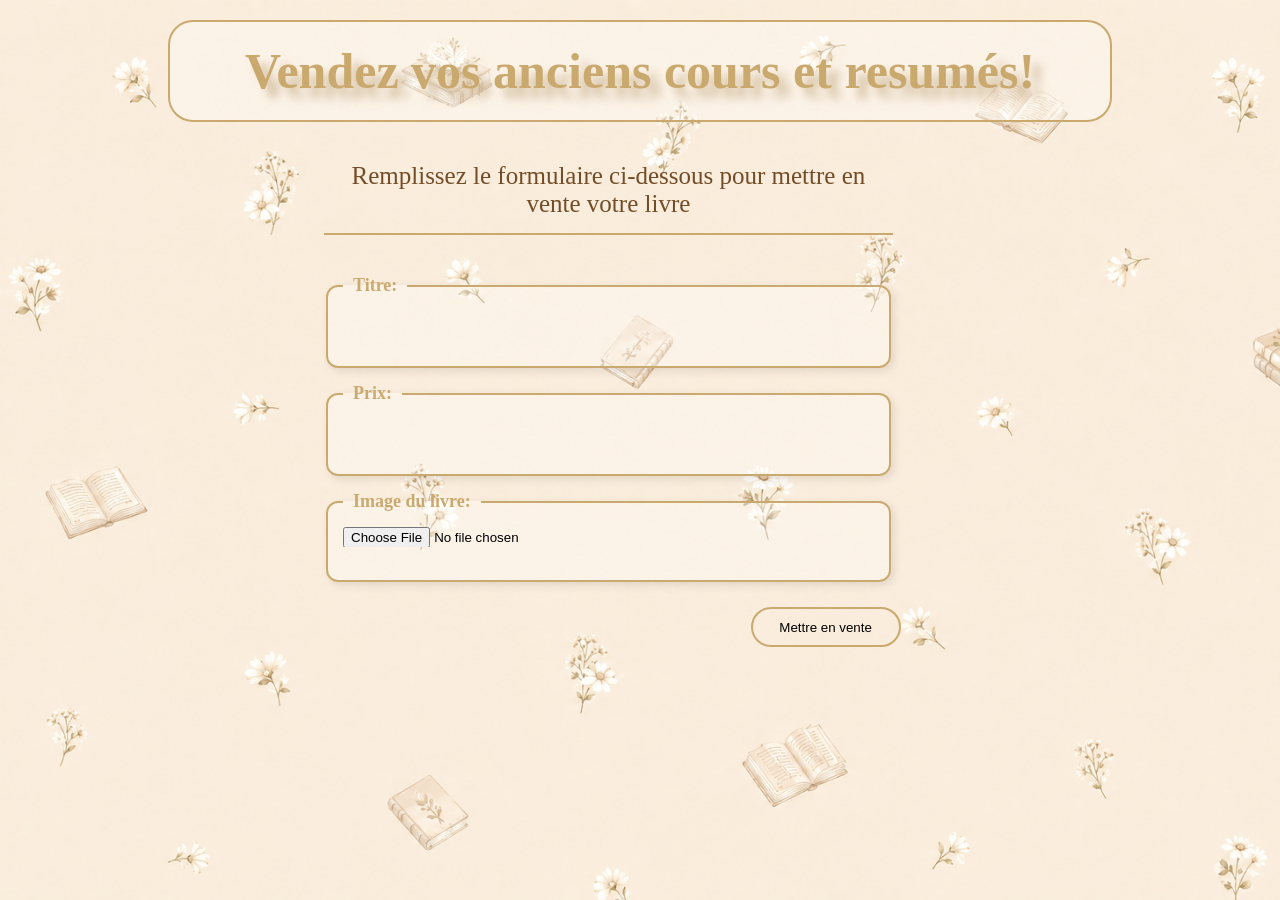
<file: content/vendre.html>
<!DOCTYPE html>
<html lang="en">
    <head>
        <meta charset="UTF-8">
        <meta name="viewport" content="width=device-width, initial-scale=1.0">
        <title>PAGE VENDRE</title>
        <link rel="stylesheet" href="../style/formulaire.css">

    </head>
    <body>
        <h1 id="vendre">Vendez vos anciens cours et resumés! </h1>
        <div class="centre">
            <form id="vendreForm">
                <p>Remplissez le formulaire ci-dessous pour mettre en vente votre livre </p>
                <fieldset>
                    <legend>Titre: </legend>
                    <input type="text" id="titre" name="titre" required><br><br>
                </fieldset>
                <fieldset>
                    <legend>Prix: </legend>
                    <input type="number" id="prix" name="prix" required><br><br>
                </fieldset>

                <fieldset>
                    <legend>Image du livre:</legend>
                    <input type="file" id="image" name="image" accept="image/*" required><br><br>
                </fieldset>
                <button type="submit">Mettre en vente</button>
            </form>
        </div>
        <script src="../javascript/vendre.js"></script>
    </body>
</html>
</file>
<file: style/index.css>
@import url('https://fonts.googleapis.com/css2?family=Instrument+Serif:ital@0;1&display=swap');
*{
    box-sizing:border-box;
}
body{
    background-image: url('../pics/backgrounds/bg.png');
    background-size: cover;
    background-attachment: fixed;
    padding-top:50px;
}

/*Barre de navigation */
.contain{
    position:fixed;
    top:0;
    right:0;
    width:100%;
    display:flex;
    justify-content:space-between;
    align-items:center;
    background:rgb(152, 109, 65);
    height:70px;
    padding:0 10px;
    box-sizing:border-box;
    border-radius:0;
    z-index:1000;
}
.panier{
    display:flex;
    align-items:center;
    position:relative;
    top:10px;
}
.cart-icon{
    position:relative;
}
#cartCount{
    position:absolute;
    top:8px;
    right:5px;
    background:rgb(245, 230, 211);
    color:black;
    padding:3px 7px;
    border-radius:50%;
    font-size:12px;
}
.menu-btn{
    font-size:35px;
    cursor:pointer;
    color:rgb(245, 230, 211) ;
}
.menu{
    display:none;
    flex-direction:column;
    position:absolute;
    top:70px;
    right:78%;
    width:300px;
    text-align: center;
    background:#fde9db;
    border-radius:15px;
    overflow:hidden;
    box-shadow:0 5px 20px rgba(0,0,0,0.2);
    z-index: 1000;
}
.menu a{
    padding:15px;
    text-decoration:none;
    color:rgb(115, 77, 39);
    font-weight:bold;
    transition:0.3s;
}
.menu a:hover{
    background:rgb(202, 169, 110);
    color:#fff;
}
.show{
    display:flex;
}
.recherche{
    display:flex;
    align-items:center;
    gap:10px;
    flex:1;
    justify-content:center;
}
#recherche{
    width:400px;
    height:40px;
    border:2px solid rgb(202, 169, 110);
    padding:0 15px;
    border-radius:30px;
    margin:0; 
}
#recherche:focus{
    outline:none;
    border-color:white;
    box-shadow:0 0 25px rgb(202, 169, 110);
}
.recherche button{
    height:40px;
    width:50px;
    background:white;
    border:2px solid rgb(202, 169, 110);
    border-radius:20px;
    cursor:pointer;
}
.recherche button:hover{
    background-color:#fde9db;
    color:white;
    border-color:rgb(202, 169, 110);
    transition: 0.3s;
}


/*titre*/
h1{
    text-align: center;
    color:rgb(115, 77, 39);
    font-family: 'Instrument Serif', serif;
    margin-bottom:10px;
    text-shadow: 2px 2px 4px rgba(0,0,0,0.3);
    font-size:10vw;
    margin-top:15px;
    letter-spacing:2px;
    text-transform:uppercase;
}
#desc{
    text-align: center;
    color:black;
    font-family: 'Arial', sans-serif;
    margin:0px 100px 10px;
    font-size:20px;
}

/*section livre*/
h2{
    text-align: left;
    color:rgb(115, 77, 39);
    font-family: "Instrument Serif", sans-serif;
    font-size:45px;
    text-decoration: underline;
    margin-bottom:0px;
    background-color: rgba(255, 255, 255, 0.5);
    border-left: 5px solid rgb(115, 77, 39);
    padding-left: 10px;
    padding-right: 20px;
    width: fit-content;
}
.books {
    display: flex;
    flex-wrap: nowrap; 
    flex-direction: row;
    justify-content: space-around;
    padding: 10px;
}
.book {
    min-width: 220px;
    text-align: center;
    background: #fff;             
    border-radius: 12px;           
    padding: 10px;
    box-shadow: 0 4px 10px rgba(0,0,0,0.15); 
    transition: transform 0.3s, box-shadow 0.3s;
}
.book img {
    border: 2px solid black;
}
figcaption{
    font-family: Arial, Helvetica, sans-serif;
    color:rgb(115, 77, 39);
    margin-top: 5px;
}
.book .prix {
    display:block;
    text-align: center;
    color:rgb(202, 169, 110);
    font-weight: bold;
    font-size: 12px;
    margin-top: 5px;
}
.book button {
    margin-top: 10px;
    margin-bottom: 0px;
    padding: 8px 12px;
    background-color: rgb(115, 77, 39);
    color: white;
    border-radius: 5px;
    border: none;
    cursor: pointer;
}
.book:hover {
    transform: translateY(-5px);
    box-shadow: 0 8px 20px rgba(0,0,0,0.25);
    background-color:rgb(202, 169, 110,0.4);
}
.book:hover figcaption{
    color: white;
}
.slider-container {
    display: flex;
    align-items: center;
    width: 95%; 
    margin: auto;
    position: relative;
}
.books-wrapper {
    margin: 20px;
    overflow: hidden;
    width: 100%;
    scroll-behavior:smooth;
}
.sellers-slider .arrow{
    display:none;
}
.arrow {
    background: rgba(255, 255, 255, 0.5);
    color: rgb(202, 169, 110);
    border: none;
    font-size: 20px;
    padding: 10px;
    cursor: pointer;
}
.arrow:hover {
    background: rgb(202, 169, 110);
    color: white;
}

/*aide+contact*/

.container {
    display: flex;
    justify-content: space-between; 
    padding: 20px;
    font-size:18px;
    border-top: 2px solid rgb(115, 77, 39);;
}
.gauche {
    text-align: left;
}
.droit {
    text-align: left;
}
.droit p{
    position: relative;
    color:rgb(115, 77, 39);
    text-shadow: 2px 2px 5px rgb(202, 169, 110);
}
.gauche a:link, .droit a:link{
    text-shadow: 2px 2px 5px rgb(202, 169, 110);
    color: rgb(115, 77, 39);
    text-decoration:none;
}
.gauche a:visited, .droit a:visited{
    color: rgb(115, 77, 39);
}
/*image acceuil*/
.image-accueil{
    position:relative;
    height:700px;
    overflow:hidden;
}
.image-accueil img{
    width:100%;
    height:100%;
    object-fit:fill;
}
@media screen and (max-width:768px){

    .sellers-slider .arrow{
        display:block;
    }

}
/*adaptation au telephone*/
@media screen and (max-width: 768px){
    body{
        padding-top:45px;
    }
    .contain{
        height:55px;
        padding:5px 8px;
        gap:5px;
    }
    .menu-btn{
        font-size:26px;
        flex-shrink:0;
    }
    .menu{
        right:auto;
        left:9px;
        top:50px;
        width:220px;
    }
    .recherche{
        flex:1;
        min-width:0; 
    }
    #recherche{
        width:100%;
        max-width:150px;
        height:30px;
        font-size:13px;
    }
    .recherche button{
        height:30px;
        width:35px;
        font-size:12px;
    }
    .panier{
        flex-shrink:0;
    }
    #img-panier{
        width:40px;
        height:40px;
    }
    #cartCount{
        font-size:10px;
        padding:2px 5px;
    }
    .sellers-slider .books-wrapper{
        overflow-x:hidden;
        width:100%;
    }
    .sellers-slider .books{
        flex-wrap:nowrap;
        justify-content:flex-start;
        gap:15px;
    }
    .sellers-slider .book{
        flex:0 0 auto;
    }
    .book img{
        width:140px;
        height:140px;
        object-fit:cover;
    }
    .book{
        min-width:160px;
        max-width:160px;
        padding:8px;
    }  
    h1{
        font-size:50px;
        text-align:center;
        margin:10px 0;
        letter-spacing:1px;
    }
    h2{
        font-size:30px;
    }
    #desc{
        font-size:15px;
        text-align:center;
        margin:0 100px 10px;
        width:auto;
        margin-left:3em;
    }
   #cartCount{
        top:-5px;
        right:0px;
    }

    .image-accueil{
        height:500px;
        overflow:hidden;
    }
    .image-accueil img{
        width:100%;
        height:100%;
        object-fit:cover;
    }
}
</file>
<file: style/formulaire.css>
body{
    background-image: url("../pics/backgrounds/bg.png");
    background-size: cover;
    background-attachment: fixed;
}

.centre {
    width: 50%;
    margin: auto;
    padding: 20px;
}


h1{
    text-align: center;
    font-family:serif;
    color:rgb(202, 169, 110);
    font-size:80px;
    text-shadow: 10px 10px 10px rgb(182, 154, 107,0.6);
    border: 2px solid rgb(202, 169, 110);
    border-radius: 25px;
    margin: 0px 430px 10px 400px;
    padding:20px;
    background-color: rgba(255, 255, 255, 0.3);
}
#vendre{
    text-align:center;
    font-family:serif;
    color:rgb(202,169,110);
    font-size:50px;
    border:2px solid rgb(202,169,110);
    border-radius:25px;
    padding:20px;
    width:80%;
    max-width:900px;
    margin:20px auto;
    background-color:rgba(255,255,255,0.3);
}


.centre > p{
    font-size: 50px;
    font-family:serif;
    color:black;
    text-align: center;
    margin-bottom: 20px;
    text-decoration:none;
}

form >p{
    font-size: 25px;
    color:rgb(115, 77, 39);
    font-family: serif;
    border-bottom: 2px solid rgb(202, 169, 110);
    text-align: center;
    text-decoration:none;
    margin-top:0px;
    padding-bottom:15px;
}

form{
    display: flex;
    flex-direction: column;
    gap: 5px;
    width: 90%;
}
input{
    background-color: transparent;
    border: none;
    width: 100%;
    height: 20px;
}
input:focus{
    border:none;
    outline: none;
}
fieldset{
    border: 2px solid rgb(202, 169, 110);
    border-radius: 12px;
    padding: 15px;
    margin-top: 10px;
    background-color: rgba(255, 255, 255, 0.3);
    box-shadow: 3px 3px 10px rgba(0,0,0,0.1);
}
fieldset:focus-within{
    outline: none;
    box-shadow: 5px 5px 15px rgb(202, 169, 110);
}

legend , label{
    font-size: 18px;
    font-family: serif;
    color: rgb(202, 169, 110);
    font-weight: bold;
    padding: 0 10px;
}

input[type="radio"]{
    width: auto;
    height: auto;
    margin: 0;
}

button{
    width: 150px;
    height: 40px;
    background-color:transparent;
    color: black;
    border-radius: 20px;
    border: 2px solid rgb(202, 169, 110);
    position:relative;
    left: 75%;
    margin-top: 20px;
}
button:hover{
    background-color: rgb(202, 169, 110);
    color: white;
    font-size:15px;
    cursor: pointer;
    box-shadow: 5px 5px 15px rgb(202, 169, 110, 0.8);
    transform: scale(1.05);
    transition: transform 0.3s;
    box-shadow: 5px 10px 20px rgba(0,0,0,0.5);
}

.messages{
    margin-top: 40px;
    margin-bottom: 0px;
    text-align: center;
    font-size: 20px;
    border-top: 2px solid rgb(202, 169, 110);
    border-bottom: 2px solid rgb(202, 169, 110);
    margin:50px;
    position:relative;
    right:4%;
    background-color: rgba(255, 255, 255, 0.3);
}
a:link{
    text-shadow: 2px 2px 5px rgb(202, 169, 110);
    color: rgb(115, 77, 39);
}
a:visited{
    color: rgb(115, 77, 39);
}

@media screen and (max-width: 768px) {
    .centre {
         width: 90%;
    }
    h1 {
        font-size: 50px;
        margin: 0px 20px 10px 20px;
    }
    .centre > p {
        font-size: 30px;
    }
    form > p {
        font-size: 20px;
    }
    fieldset {
        padding: 10px;
    }
    legend, label {
        font-size: 16px;
    }
    button {
        width: 120px;
        height: 35px;
        left: 70%;
    }
    #vendre{
        width: 90%;
        font-size: 30px;
        padding: 15px;
        margin: 20px auto;
    }
}
</file>
<file: style/panier.css>
body{
    background-image: url('../pics/backgrounds/bg.png');
    background-size: cover;
    background-attachment: fixed;
    padding-top:60px;
}

h1{
    text-align: center;
    font-family:serif;
    color:rgb(202, 169, 110);
    font-size:80px;
    text-shadow: 10px 10px 10px rgb(182, 154, 107,0.6);
    border: 2px solid rgb(202, 169, 110);
    border-radius: 25px;
    margin: 0px 430px 10px 400px;
    padding:20px;
    background-color: rgba(255, 255, 255, 0.3);
    width:fit-content;
}

#cartItems{
    display: flex;
    flex-direction: column;
    align-items:flex-start;
    gap: 20px;
    font-family: serif;
    font-size: 25px;
    background-color: rgba(255, 255, 255, 0.3);
    border-radius: 10px;
}
.livre{
    align-items: center;
}
button{
    margin-left: 20px;
    padding: 5px 10px;
    background-color: rgb(202, 169, 110);
    color: white;
    border: none;
    border-radius: 5px;
    cursor: pointer;
}
button:hover{
    background-color: red;
}
h2{
    text-align: left;
    font-family:serif;
    color:rgb(202, 169, 110);
    font-size:40px;
    text-shadow: 10px 10px 10px rgb(182, 154, 107,0.6);
    border: 2px solid rgb(202, 169, 110);
    border-radius: 25px;
    margin: 0px 430px 10px 20px;
    padding:10px;
    background-color: rgba(255, 255, 255, 0.3);
}

#validerCommande{
    position:absolute;
    top:480px;
    left: 70%;
    font-size:20px;
    text-shadow: 10px 10px 10px rgb(182, 154, 107,0.6);
    border: 2px solid rgb(202, 169, 110);
    border-radius: 25px;
    padding:20px;
    background-color: rgba(255, 255, 255, 0.3);
    color:rgb(202, 169, 110);
    
}
#validerCommande:hover{
    box-shadow:0px 0px 15px  rgb(202, 169, 110);
    transform: scale(1.02);
    transition: transform 0.5s;
}

@media screen and (max-width:768px){

    body{
        padding-top:20px;
        background-position:center;
    }

    h1{
        font-size:35px;
        margin:10px auto;
        width:90%;
        padding:15px;
    }

    #cartItems{
        width:90%;
        margin:20px auto;
        font-size:18px;
        padding:15px;
        align-items:flex-start;
    }

    .livre{
        width:100%;
        word-wrap:break-word;
    }

    button{
        margin-top:10px;
        margin-left:0;
        display:block;
    }

    h2{
        font-size:25px;
        width:90%;
        margin:20px auto;
        padding:10px;
    }

    #validerCommande{
        position:static;
        display:block;
        width:90%;
        margin:20px auto;
        font-size:18px;
        padding:15px;
        text-align:center;
    }
}
</file>
<file: style/produits.css>
@import url('https://fonts.googleapis.com/css2?family=Instrument+Serif:ital@0;1&display=swap');
body{
    background-image: url('../pics/backgrounds/bg.png');
    background-size: cover;
    background-attachment: fixed;
    padding-top:80px;
}

/*Barre de navigation */
.contain{
    position:fixed;
    top:0;
    right:0;
    width:100%;
    display:flex;
    justify-content:space-between;
    align-items:center;
    background:rgb(152, 109, 65);
    height:70px;
    padding:0 10px;
    box-sizing:border-box;
    border-radius:0;
    z-index:1000;
}
.panier{
    display:flex;
    align-items:center;
    position:relative;
    top:10px;
}
.cart-icon{
    position:relative;
}
#cartCount{
    position:absolute;
    top:8px;
    right:5px;
    background:rgb(245, 230, 211);
    color:black;
    padding:3px 7px;
    border-radius:50%;
    font-size:12px;
}
.menu-btn{
    font-size:35px;
    cursor:pointer;
    color:rgb(245, 230, 211) ;
}
.menu{
    display:none;
    flex-direction:column;
    position:absolute;
    top:70px;
    right:78%;
    width:300px;
    text-align: center;
    background:#fde9db;
    border-radius:15px;
    overflow:hidden;
    box-shadow:0 5px 20px rgba(0,0,0,0.2);
    z-index: 1000;
}
.menu a{
    padding:15px;
    text-decoration:none;
    color:rgb(115, 77, 39);
    font-weight:bold;
    transition:0.3s;
}
.menu a:hover{
    background:rgb(202, 169, 110);
    color:#fff;
}
.show{
    display:flex;
}
.recherche{
    display:flex;
    align-items:center;
    gap:10px;
    flex:1;
    justify-content:center;
}
#recherche{
    width:400px;
    height:40px;
    border:2px solid rgb(202, 169, 110);
    padding:0 15px;
    border-radius:30px;
    margin:0; 
}
#recherche:focus{
    outline:none;
    border-color:white;
    box-shadow:0 0 25px rgb(202, 169, 110);
}
.recherche button{
    height:40px;
    width:50px;
    background:white;
    border:2px solid rgb(202, 169, 110);
    border-radius:20px;
    cursor:pointer;
}
.recherche button:hover{
    background-color:#fde9db;
    color:white;
    border-color:rgb(202, 169, 110);
    transition: 0.3s;
}

.categorie{
    display: flex;
    flex-direction: row;
    justify-content: flex-start;
    gap:20px;
}
.categorie >button{
    background-color: rgb(255,255,255,0.5);
    border-radius: 30px;
    border: 2px solid rgb(115, 77, 39);
    width:130px;
    cursor:pointer;
    height:60px;
    font-weight: bold;
}
.categorie >button:hover{
    background-color:#fde9db;
    border-color:rgb(115, 77, 39);
    transition: 0.3s;
    box-shadow:0px 0px 5px rgb(152, 109, 65);
}

h1{
    text-align:left;
    color:rgb(115, 77, 39);
    font-family:"Instrument Serif", sans-serif;
    font-size:40px;
    text-decoration:underline;
    background-color:rgba(255,255,255,0.5);
    border-left:5px solid rgb(115,77,39);

    width:fit-content;
    margin:20px 0 20px 20px;
    padding:10px 20px;
}

.books{
    display:flex;
    flex-direction: row;
    flex-wrap: wrap;
}
.book {
    width: 220px;
    text-align: center;
    background: #fff;             
    border-radius: 12px;           
    padding: 10px;
    box-shadow: 0 4px 10px rgba(0,0,0,0.15); 
    transition: transform 0.3s, box-shadow 0.3s;
}
.book img {
    border: 2px solid black;
}
figcaption{
    font-family: Arial, Helvetica, sans-serif;
    color:rgb(115, 77, 39);
    margin-top: 5px;
}
.book .prix {
    display:block;
    text-align: center;
    color:rgb(202, 169, 110);
    font-weight: bold;
    font-size: 12px;
    margin-top: 5px;
}
.book button {
    margin-top: 10px;
    margin-bottom: 0px;
    padding: 8px 12px;
    background-color: rgb(115, 77, 39);
    color: white;
    border-radius: 5px;
    border: none;
    cursor: pointer;
}
.book:hover {
    transform: translateY(-5px);
    box-shadow: 0 8px 20px rgba(0,0,0,0.25);
    background-color:rgb(202, 169, 110,0.4);
}
.book:hover figcaption{
    color: white;
}

@media screen and (max-width: 768px) {
    .books {
        justify-content: space-between;
        gap: 10px;
    }

    .book {
        flex: 0 0 48%; /* 2 par ligne */
    }

    #recherche {
        width: 200px;
    }
    .contain{
        height:55px;
        padding:5px 8px;
        gap:5px;
    }
    .menu-btn{
        font-size:26px;
        flex-shrink:0;
    }
    .menu{
        right:auto;
        left:9px;
        top:50px;
        width:220px;
    }
    .recherche{
        flex:1;
        min-width:0; 
    }
    #recherche{
        width:100%;
        max-width:150px;
        height:30px;
        font-size:13px;
    }
    .recherche button{
        height:30px;
        width:35px;
        font-size:12px;
    }
    .panier{
        flex-shrink:0;
    }
    #img-panier{
        width:40px;
        height:40px;
    }
    #cartCount{
        font-size:10px;
        padding:2px 5px;
        /*display:relative;*/
        top:-9px;
        right:0px;
        width:3px;
        height:fit-content;
    }
    section h1{
        width:80%;
}
}
</file>
